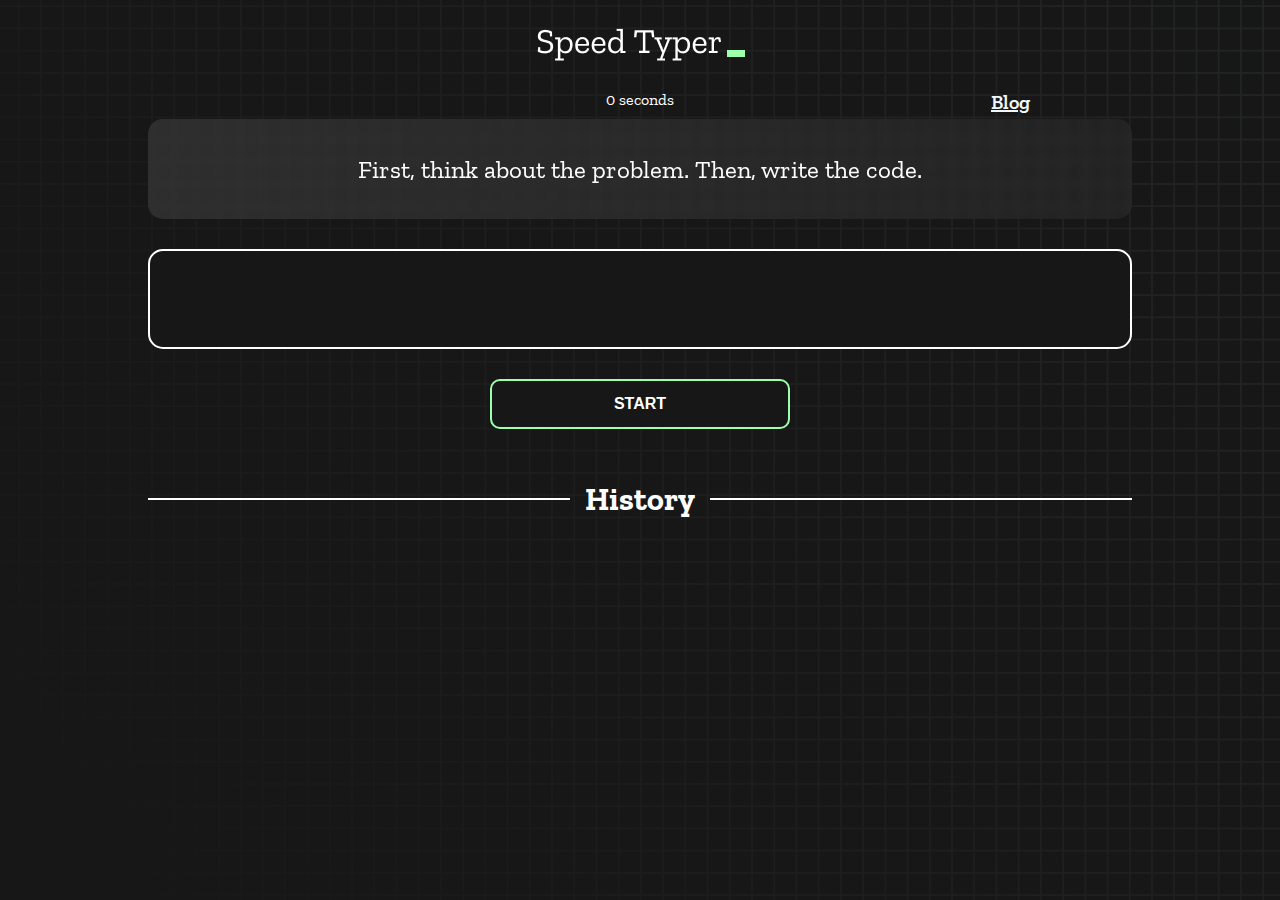
<file: index.html>
<!DOCTYPE html>
<html lang="en">

<head>
  <meta charset="UTF-8" />
  <meta http-equiv="X-UA-Compatible" content="IE=edge" />
  <meta name="viewport" content="width=device-width, initial-scale=1.0" />
  <title>Type Speed Monster</title>
  <link rel="stylesheet" href="styles.css" />
  <link rel="preconnect" href="https://fonts.googleapis.com" />
  <link rel="preconnect" href="https://fonts.gstatic.com" crossorigin />
  <link href="https://fonts.googleapis.com/css2?family=Zilla+Slab:wght@300;400;500&display=swap" rel="stylesheet" />
</head>

<body>
  <header>
    <h1 class="title"><img src="./logo.png" /></h1>
    <a href="blog.html" id="blog">Blog</a>
    <div id="show-time">0 seconds</div>
  </header>

  <div class="box-container">
    <div id="question"></div>

    <div id="display" class="inactive"></div>

    <div class="buttons">
      <button id="starts">START</button>
    </div>

    <div class="divider-container">
      <div class="line"></div>
      <h1 class="title2">History</h1>
      <div class="line"></div>
    </div>
    <div id="histories"></div>
  </div>

  <div id="countdown"></div>
  <div id="modal-background" class="hidden"></div>
  <div id="result" class="hidden"></div>

  <script src="./history.js"></script>
  <script src="./script.js"></script>
</body>

</html>
</file>
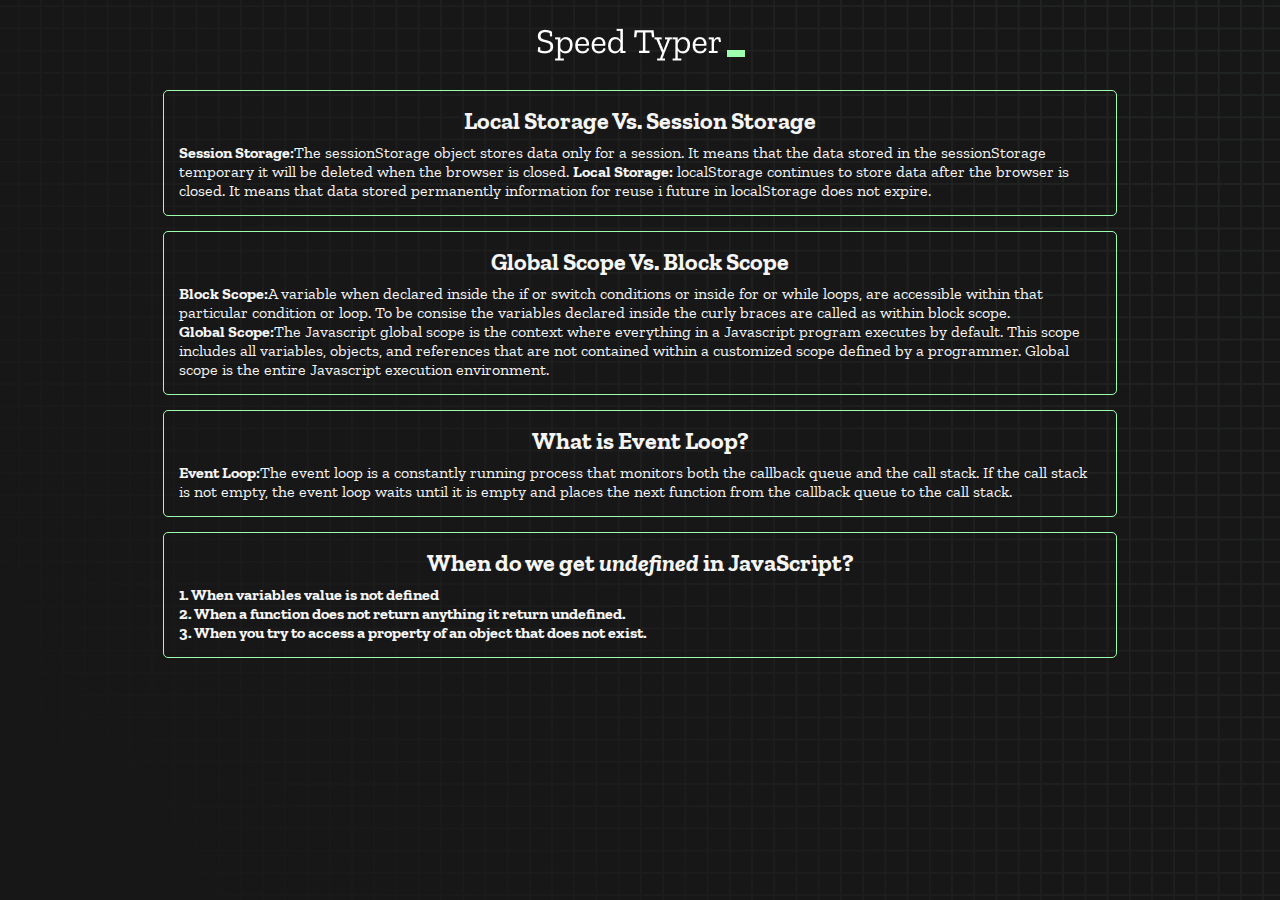
<file: blog.html>
<!DOCTYPE html>
<html lang="en">

<head>
    <meta charset="UTF-8" />
    <meta http-equiv="X-UA-Compatible" content="IE=edge" />
    <meta name="viewport" content="width=device-width, initial-scale=1.0" />
    <title>Type Speed Monster</title>
    <link rel="stylesheet" href="styles.css" />
    <link rel="preconnect" href="https://fonts.googleapis.com" />
    <link rel="preconnect" href="https://fonts.gstatic.com" crossorigin />
    <link href="https://fonts.googleapis.com/css2?family=Zilla+Slab:wght@300;400;500&display=swap" rel="stylesheet" />
</head>
<header>
    <h1 class="title"><img src="./logo.png" /></h1>

</header>
<main>
    <section id="articles" class="box-container">
        <article>
            <h2>Local Storage Vs. Session Storage</h2>
            <p>
                <strong>Session Storage:</strong>The sessionStorage object stores data only
                for a session. It means that the data stored in the sessionStorage temporary it
                will be deleted when the browser is closed.
                <strong>Local Storage:</strong> localStorage continues
                to store data after the browser is closed. It means that data stored permanently information for reuse i
                future
                in localStorage does not expire.
            </p>
        </article>
        <article>
            <h2>Global Scope Vs. Block Scope</h2>
            <p>
                <strong>Block Scope:</strong>A variable when declared inside the if or switch conditions or inside for
                or while loops, are accessible within that
                particular condition or loop. To be consise the variables declared inside the curly braces are called as
                within block
                scope.
            </p>
            <p><strong>Global Scope:</strong>The Javascript global scope is the context where everything in a Javascript
                program executes by default. This scope
                includes all variables, objects, and references that are not contained within a customized scope defined
                by a
                programmer. Global scope is the entire Javascript execution environment.
            </p>
        </article>
        <article>
            <h2>What is Event Loop?</h2>
            <p><strong>Event Loop:</strong>The event loop is a constantly running process that monitors both the
                callback queue and the call stack. If the call
                stack is not empty, the event loop waits until it is empty and places the next function from the
                callback queue to the
                call stack.
            </p>
        </article>
        <article>
            <h2>When do we get <i>undefined</i> in JavaScript?</h2>
            <p>
                <strong>1. When variables value is not defined</strong><br>
                <strong>2. When a function does not return anything it return
                    undefined.</strong><br>
                <strong>3. When you try to access a property of an object that does not
                    exist.</strong><br>

            </p>
        </article>
    </section>
</main>

<body>

</body>

</html>
</file>
<file: styles.css>
* {
  padding: 0;
  margin: 0;
  box-sizing: border-box;
}

body {
  background-image: url("./bg.png");
  background-size: cover;
  background-position: left top;
  font-family: "Zilla Slab", serif;
}

.box-container {
  width: 70%;
  margin: 0 auto;
}

#blog {
  position: absolute;
  color: aliceblue;
  right: 250px;
  font-size: 20px;
  font-weight: 600;


}

#question {
  height: 100px;
  display: flex;
  align-items: center;
  justify-content: center;
  color: white;
  font-size: 25px;
  border-radius: 15px;
  background: rgb(255, 255, 255);
  background: linear-gradient(92.49deg,
      rgba(255, 255, 255, 0.1) 0.18%,
      rgba(255, 255, 255, 0.05) 99.85%);
  backdrop-filter: blur(5px);
  margin-bottom: 30px;
}

#display {
  height: 100px;
  display: flex;
  flex-wrap: wrap;
  align-items: center;
  padding-left: 5rem;
  color: white;
  font-size: 32px;
  background-color: #171717;
  border: 2px solid #9dffad;
  border-radius: 15px;
}

#countdown {
  position: fixed;
  height: 100vh;
  width: 100vw;
  background-color: rgba(0, 0, 0, 0.8);
  top: 0;
  left: 0;
  display: flex;
  align-items: center;
  justify-content: center;
  font-size: 3rem;
  color: white;
  display: none;
}

#result {
  position: fixed;
  top: 50%;
  left: 50%;
  transform: translate(-50%, -50%);
  height: 250px;
  width: 400px;
  background-color: #171717;
  border-radius: 15px;
  border: 2px solid #9dffad;
  color: white;
  text-align: center;
  padding: 2rem;
}

#show-time {
  text-align: center;
  color: white;
  margin: 10px 0;
}

.green {
  color: #9dffad;
}

.red {
  color: #eb6565;
}

.bold {
  font-weight: 700;
}

.inactive {
  border: 2px solid white !important;
}

.hidden {
  display: none;
}

.title {
  text-align: center;
  color: white;
  margin: 20px 0;
}

.divider-container {
  height: 80px;
  display: flex;
  justify-content: center;
  align-items: center;
  gap: 15px;
  margin: 0 auto;
}

.line {
  height: 2px;
  background: white;
  width: 100%;
}

.title2 {
  color: white;
  display: block;
}

.buttons {
  display: flex;
  justify-content: center;
  margin: 30px 0;
}

button {
  padding: 10px 20px;
  border: none;
  font-size: 16px;
  font-weight: bold;
  width: 300px;
  height: 50px;
  color: white;
  background-color: #171717;
  border-radius: 10px;
  border: 2px solid #9dffad;
  cursor: pointer;
}

#histories {
  display: flex;
  flex-wrap: wrap;
  justify-content: space-around;
}

.card {
  width: 100%;
  height: 100%;
  padding: 50px;

  justify-content: space-between;
  align-items: center;
  padding: 20px 30px;
  color: white;
  border-radius: 15px;
  background: rgb(255, 255, 255);
  background: linear-gradient(92.49deg,
      rgba(255, 255, 255, 0.1) 0.18%,
      rgba(255, 255, 255, 0.05) 99.85%);
  backdrop-filter: blur(5px);
  margin-bottom: 30px;
}

#modal-background {
  background: rgb(255, 255, 255);
  background: linear-gradient(92.49deg,
      rgba(255, 255, 255, 0.1) 0.18%,
      rgba(255, 255, 255, 0.05) 99.85%);
  backdrop-filter: blur(5px);
  height: 100vh;
  width: 100%;
  position: fixed;
  top: 0;
}

/* Blog Artical section */

#articles article {
  color: whitesmoke;
  border: .5px solid #9dffad;
  border-radius: 5px;
  padding: 15px 15px;
  margin: 15px;

}

#articles article h2 {
  text-align: center;
  margin-bottom: 8px;
}

/* media quarrys */

@media only screen and (min-width:1024px) {
  #histories {
    display: grid;
    grid-template-columns: repeat(3, 1fr);
    gap: 20px;
  }

  .box-container {
    padding: 0 20px;
    width: 80%;
  }

  .card {
    flex-direction: row;
  }
}

@media only screen and (max-width: 700px) {
  .box-container {
    padding: 0 20px;
    width: 100%;
  }

  .card {
    flex-direction: row;
  }
}
</file>
